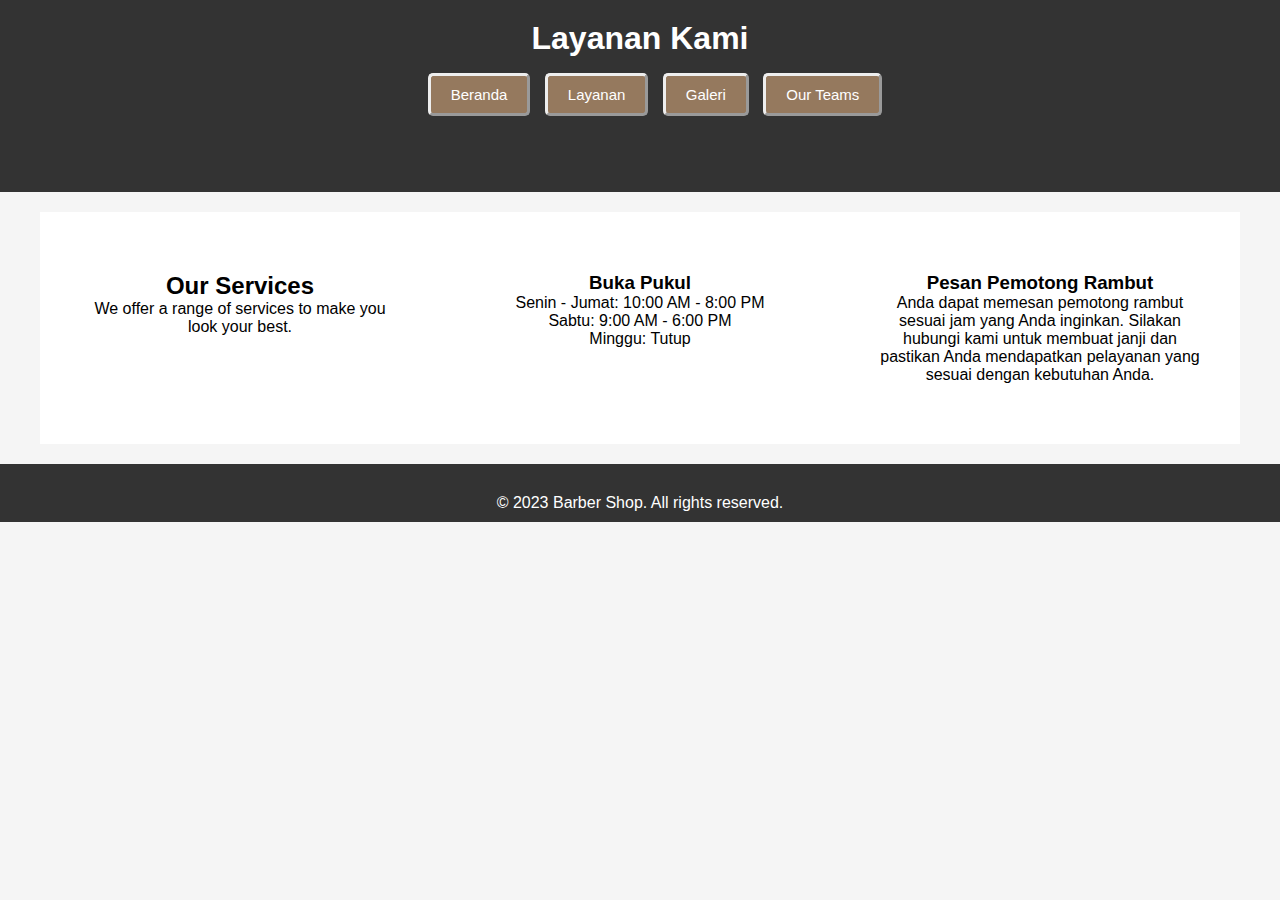
<file: layanan.html>
<!DOCTYPE html>
<html lang="en">
<head>
    <meta charset="UTF-8">
    <meta name="viewport" content="width=device-width, initial-scale=1.0">
    <title>Layanan Kami</title>
    <link rel="stylesheet" href="css/layanan.css"> <!-- Menambahkan tautan ke file CSS "layanan.css" -->
</head>
<body>
    <header>
        <link rel="stylesheet" href="css/layanan.css">
        <h1>Layanan Kami</h1>
        <nav>
            <ul>
                <div class="button-container">
                    <li><a href="index.html" button class="animated-button">Beranda</a></li>
                    <li><a href="layanan.html" button class="animated-button">Layanan</a></li> <!-- Tambahkan tautan ke Layanan.html -->
                    <li><a href="#" button class="animated-button">Galeri</a></li>
                    <li><a href="team.html" button class="animated-button">Our Teams</a></li>
                </div>
            </ul>
        </nav>
    </header>

    <!-- Isi konten halaman layanan di sini -->
    <!DOCTYPE html>
<html lang="en">
<head>
    <!-- Meta tags, title, and CSS link -->
</head>
<body>
    <header>
        <!-- Header content -->
    </header>

    <!-- Kontainer utama untuk kotak-kotak -->
    <div class="container">
        <!-- Kotak pertama (service-section) -->
        <div class="service-box">
            <div class="service-section">
                <h2>Our Services</h2>
                <p>We offer a range of services to make you look your best.</p>
            </div>
        </div>

        <!-- Kotak kedua (opening-hours) -->
        <div class="opening-box">
            <div class="opening-hours">
                <h3>Buka Pukul</h3>
                <p>Senin - Jumat: 10:00 AM - 8:00 PM<br>
                   Sabtu: 9:00 AM - 6:00 PM<br>
                   Minggu: Tutup</p>
            </div>
        </div>

        <!-- Kotak ketiga (haircut-booking) -->
        <div class="haircut-box">
            <div class="haircut-booking">
                <h3>Pesan Pemotong Rambut</h3>
                <p>Anda dapat memesan pemotong rambut sesuai jam yang Anda inginkan. Silakan hubungi kami untuk membuat janji dan pastikan Anda mendapatkan pelayanan yang sesuai dengan kebutuhan Anda.</p>
            </div>
        </div>
    </div>
    
    <footer>
        <!-- Footer content -->
    </footer>

    <script>
        // JavaScript code
    </script>

    <style>
      /* CSS untuk meratakan tengah elemen dengan class service-section, opening-hours, dan haircut-booking */
      .container {
        display: flex;
        justify-content: space-between;
        max-width: 1200px; /* Atur lebar maksimum sesuai kebutuhan Anda */
        margin: 0 auto;
      }

      .service-box, .opening-box, .haircut-box {
        flex: 1;
        padding: 20px;
        background-color: #fff;
        text-align: center;
      }
    </style>
</body>
</html>

    
    <footer>
        <p>&copy; 2023 Barber Shop. All rights reserved.</p>
    </footer>

    <script>
        function showDetails() {
            // Simpan URL halaman "Layanan" sebelum mengarahkan pengguna ke halaman lain
            var servicePageURL = "layanan.html";
            
            // Tambahkan kode JavaScript untuk mengarahkan pengguna ke halaman lain
            // Contoh: mengarahkan pengguna ke halaman "Informasi Layanan"
            // Gantilah URL berikut dengan URL halaman yang sesuai
            var newPageURL = "informasi-layanan.html";
            window.location.href = newPageURL;
        }
    </script>


    
</body>
</html>
</file>
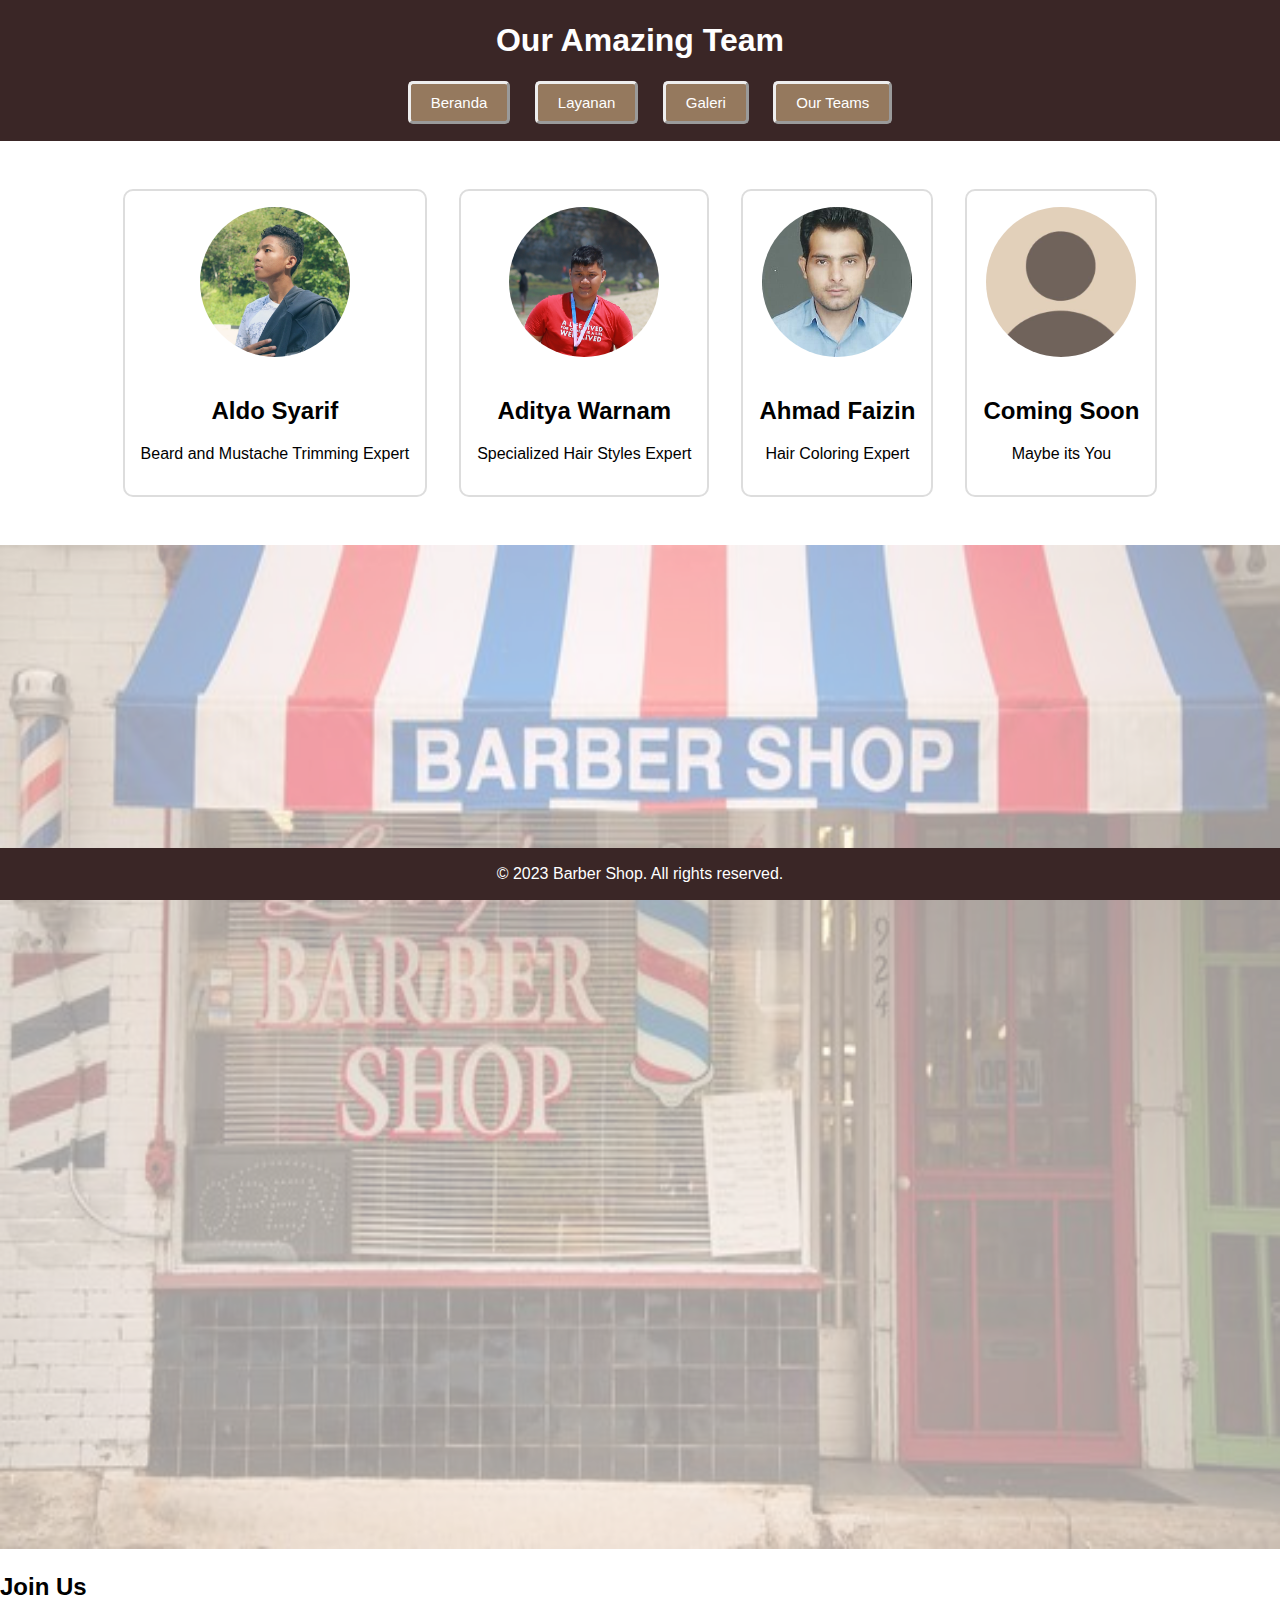
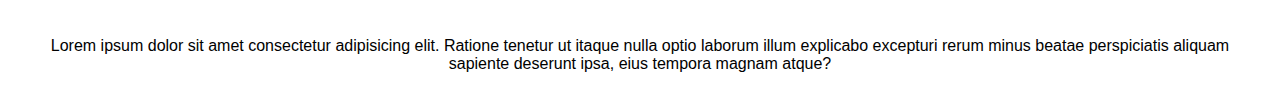
<file: team.html>
<!DOCTYPE html>
<html lang="en">

<head>
    <meta charset="UTF-8">
    <meta name="viewport" content="width=device-width, initial-scale=1.0">
    <title>Our Team</title>
    <link rel="stylesheet" href="css/team.css">
</head>

<body>
    <header>
        <h1>Our Amazing Team</h1>
        <nav>
            <ul>
                <div class="button-container">
                    <li><a href="index.html" button class="animated-button">Beranda</a></li>
                    <li><a href="layanan.html" button class="animated-button">Layanan</a></li> <!-- Tambahkan tautan ke Layanan.html -->
                    <li><a href="galeri.html" button class="animated-button">Galeri</a></li>
                    <li><a href="team.html" button class="animated-button">Our Teams</a></li>
                </div>
            </ul>
        </nav>
    </header>
    <section class="team-members">
        <div class="member">
            <img src="images/aldo.jpg" alt="Team Member 1">
            <h2>Aldo Syarif</h2>
            <p>Beard and Mustache Trimming Expert</p>
        </div>

        <div class="member">
            <img src="images/awe.jpg" alt="Team Member 2">
            <h2>Aditya Warnam</h2>
            <p>Specialized Hair Styles Expert</p>
        </div>

        <div class="member">
            <img src="images/faiz.jpg" alt="Team Member 3">
            <h2>Ahmad Faizin</h2>
            <p>Hair Coloring Expert</p>
        </div>
        
        <div class="member">
            <img src="images/newteam.jpg" alt="Coming soon">
            <h2>Coming Soon </h2>
            <p>Maybe its You</p>
        </div>

    </section>
    
    <section class="joinus">
        <div class="join-us">
        <img src="images/barbershop1.jpg" alt="photo1">
        <h2>Join Us</h2>
        <p>Lorem ipsum dolor sit amet consectetur adipisicing elit. Ratione tenetur ut itaque nulla optio laborum illum explicabo excepturi rerum minus beatae perspiciatis aliquam sapiente deserunt ipsa, eius tempora magnam atque?
        </p>
        </div>
    </section>

    <footer>
        <p>&copy; 2023 Barber Shop. All rights reserved.</p>
    </footer>
</body>

</html>
</file>
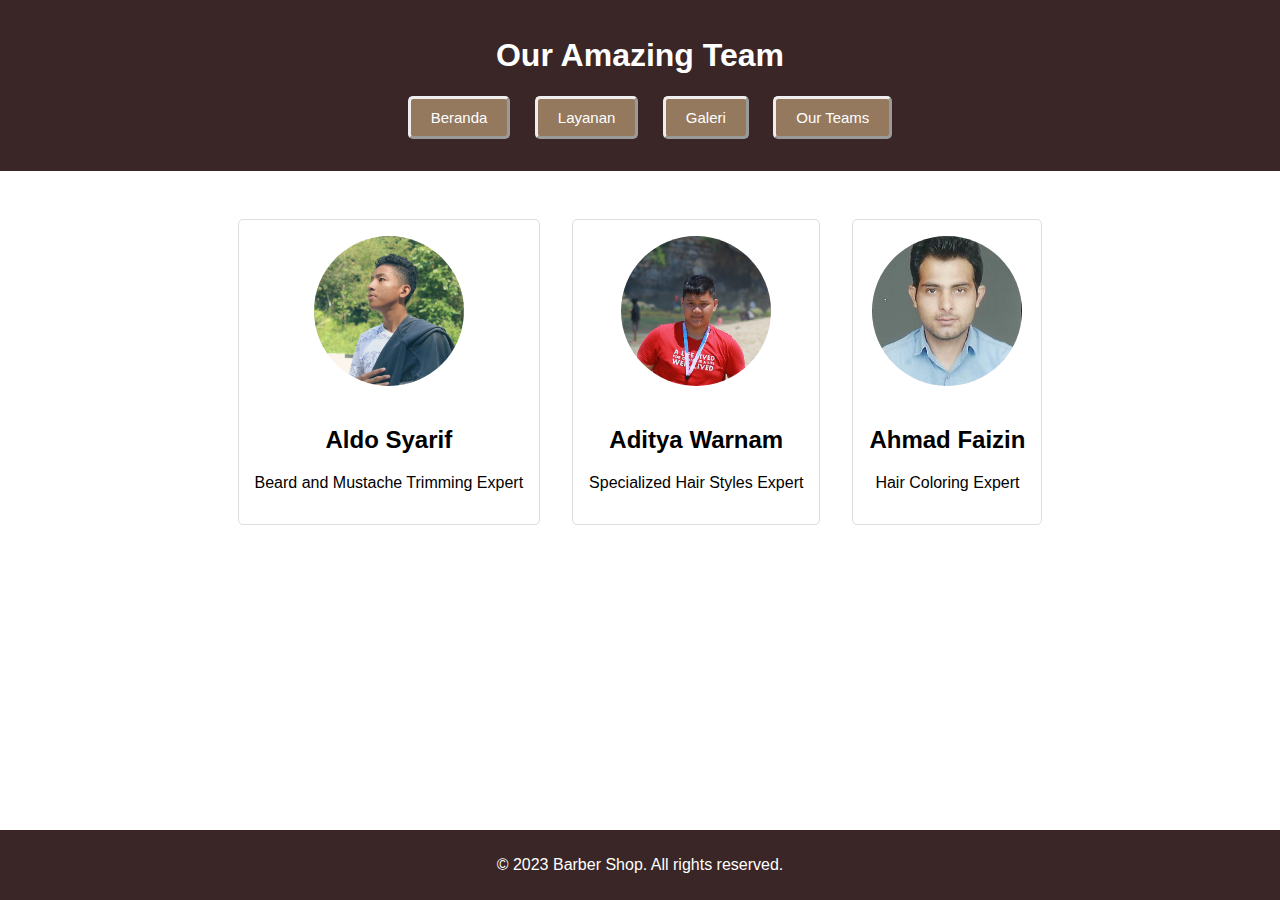
<file: teams.html>
<!DOCTYPE html>
<html lang="en">

<head>
    <meta charset="UTF-8">
    <meta name="viewport" content="width=device-width, initial-scale=1.0">
    <title>Our Team</title>
    <link rel="stylesheet" href="teams.css">
</head>

<body>
    <header>
        <h1>Our Amazing Team</h1>
        <nav>
            <ul>
                <div class="button-container">
                    <!-- <button class="animated-button">Click Me!</button> -->
                    <li><a href="index.html" button class="animated-button">Beranda</a></li>
                    <li><a href="layanan.html" button class="animated-button">Layanan</a></li> <!-- Tambahkan tautan ke Layanan.html -->
                    <li><a href="#" button class="animated-button">Galeri</a></li>
                    <li><a href="teams.html" button class="animated-button">Our Teams</a></li>
                </div>
            </ul>
        </nav>
    </header>
    <section class="team-members">
        <div class="member">
            <img src="aldo.jpg" alt="Team Member 1">
            <h2>Aldo Syarif</h2>
            <p>Beard and Mustache Trimming Expert</p>
        </div>

        <div class="member">
            <img src="awe.jpg" alt="Team Member 2">
            <h2>Aditya Warnam</h2>
            <p>Specialized Hair Styles Expert</p>
        </div>

        <div class="member">
            <img src="faiz.jpg" alt="Team Member 3">
            <h2>Ahmad Faizin</h2>
            <p>Hair Coloring Expert</p>
        </div>

        <!-- Add more team members as needed -->
    </section>
    <footer>
        <p>&copy; 2023 Barber Shop. All rights reserved.</p>
    </footer>
</body>
</body>

</html>
</file>
<file: css/team.css>
body {
    font-family: Arial, sans-serif;
    margin: 0;
    padding: 0;
}

header {
    background-color: #3a2626;
    color: white;
    text-align: center;
    padding: 1px;
}


nav ul {
    list-style-type: none;
}

nav ul li {
    display: inline;
    margin-right: 20px;
}

nav ul li a {
    color: white;
    text-decoration: none;
}

.button-container {
    text-align: center;
}

.animated-button {
    display: inline-block;
    font-size: 15px;
    padding: 10px 20px;
    border: outset;
    border-radius: 5px;
    background-color: #95795e;
    color: white;
    cursor: pointer;
    transition: all 0.3s ease;
}

.animated-button:hover {
    background-color: #755f4a;
    transform: scale(1.1);
}

.team-members {
    display: flex;
    justify-content: center;
    align-items: center;
    flex-wrap: wrap;
    padding: 2rem;
}

.member {
    text-align: center;
    margin: 1rem;
    padding: 1rem;
    border: 2px solid #ddd;
    border-radius: 10px;
}

.member img {
    width: 150px;
    height: 150px;
    border-radius: 50%;
    object-fit: cover;
    margin-bottom: 1rem;
    transition: all 0.3s ease;
}
.member:hover {
    background-color: #d7d7d7;
    transform: scale(1.1);
}

.joinus{
    display: grid;
}

.join-us img{
    width: 100%;
    height: 100%;
    opacity: 40%;
}

.join-us p{
    text-align: center;
    margin: 1rem;
    padding: 1rem;
}

footer {
    background-color: #3a2626;
    color: white;
    text-align: center;
    padding: 1px 0;
    position: fixed;
    bottom: 0;
    width: 100%;
}
</file>
<file: teams.css>
body {
    font-family: Arial, sans-serif;
    margin: 0;
    padding: 0;
}

header {
    background-color: #3a2626;
    color: white;
    text-align: center;
    padding: 1rem;
}


nav ul {
    list-style-type: none;
}

nav ul li {
    display: inline;
    margin-right: 20px;
}

nav ul li a {
    color: white;
    text-decoration: none;
}

.button-container {
    text-align: center;
}

.animated-button {
    display: inline-block;
    font-size: 15px;
    padding: 10px 20px;
    border: outset;
    border-radius: 5px;
    background-color: #95795e;
    color: white;
    cursor: pointer;
    transition: all 0.3s ease;
}

.animated-button:hover {
    background-color: #755f4a;
    transform: scale(1.1);
}

.team-members {
    display: flex;
    justify-content: center;
    align-items: center;
    flex-wrap: wrap;
    padding: 2rem;
}

.member {
    text-align: center;
    margin: 1rem;
    padding: 1rem;
    border: 1px solid #ddd;
    border-radius: 5px;
}

.member img {
    width: 150px;
    height: 150px;
    border-radius: 50%;
    object-fit: cover;
    margin-bottom: 1rem;
}

footer {
    background-color: #3a2626;
    color: white;
    text-align: center;
    padding: 10px 0;
    position: fixed;
    bottom: 0;
    width: 100%;
}
</file>
<file: css/layanan.css>
/* Reset CSS */
body, h1, h2, h3, p {
    margin: 0;
    padding: 0;
  }
  
  body {
    font-family: Arial, sans-serif;
    background-color: #f5f5f5;
  }
  
  header {
    background-color: #333;
    color: #fff;
    padding: 20px;
    text-align: center;
  }
  
  nav ul {
    list-style: none;
  }
  
  nav ul li {
    display: inline;
    margin-right: 10px;
  }
  
  nav a {
    text-decoration: none;
    color: #fff;
  }
  
  .container {
    max-width: 800px;
    margin: 0 auto;
    padding: 20px;
  }
  
  /* Give full left and right margin to .service-section */
  .service-section {
    background-color: #fff;
    padding: 20px;
    margin: 20px 0; /* Top and bottom margin */
    margin-left: auto; /* Margin right to full width */
    margin-right: auto; /* Margin left to full width */
    text-align: center;
    max-width: 600px;
  }
  
  /* Give full left and right margin to .opening-hours */
  .opening-hours {
    background-color: #fff;
    padding: 20px;
    margin: 20px 0; /* Top and bottom margin */
    margin-left: auto; /* Margin right to full width */
    margin-right: auto; /* Margin left to full width */
    text-align: center;
    max-width: 600px;
  }
  
  /* Give full left and right margin to .haircut-booking */
  .haircut-booking {
    background-color: #fff;
    padding: 20px;
    margin: 20px 0; /* Top and bottom margin */
    margin-left: auto; /* Margin right to full width */
    margin-right: auto; /* Margin left to full width */
    text-align: center;
    max-width: 600px;
  }
  
  footer {
    background-color: #333;
    color: #fff;
    text-align: center;
    padding: 10px;
  }
  
  /* Style for links */
  a {
    text-decoration: none;
    color: #0077FF;
  }
  
  /* Responsive design */
  @media (max-width: 768px) {
    .container {
      padding: 10px;
    }
  }

  .button-container {
    text-align: center;
}

.animated-button {
    display: inline-block;
    font-size: 15px;
    padding: 10px 20px;
    border: outset;
    border-radius: 5px;
    background-color: #95795e;
    color: white;
    cursor: pointer;
    transition: all 0.3s ease;
}

.animated-button:hover {
    background-color: #755f4a;
    transform: scale(1.1);
}
  
  /* Add more CSS styles as needed for your specific design */
</file>
